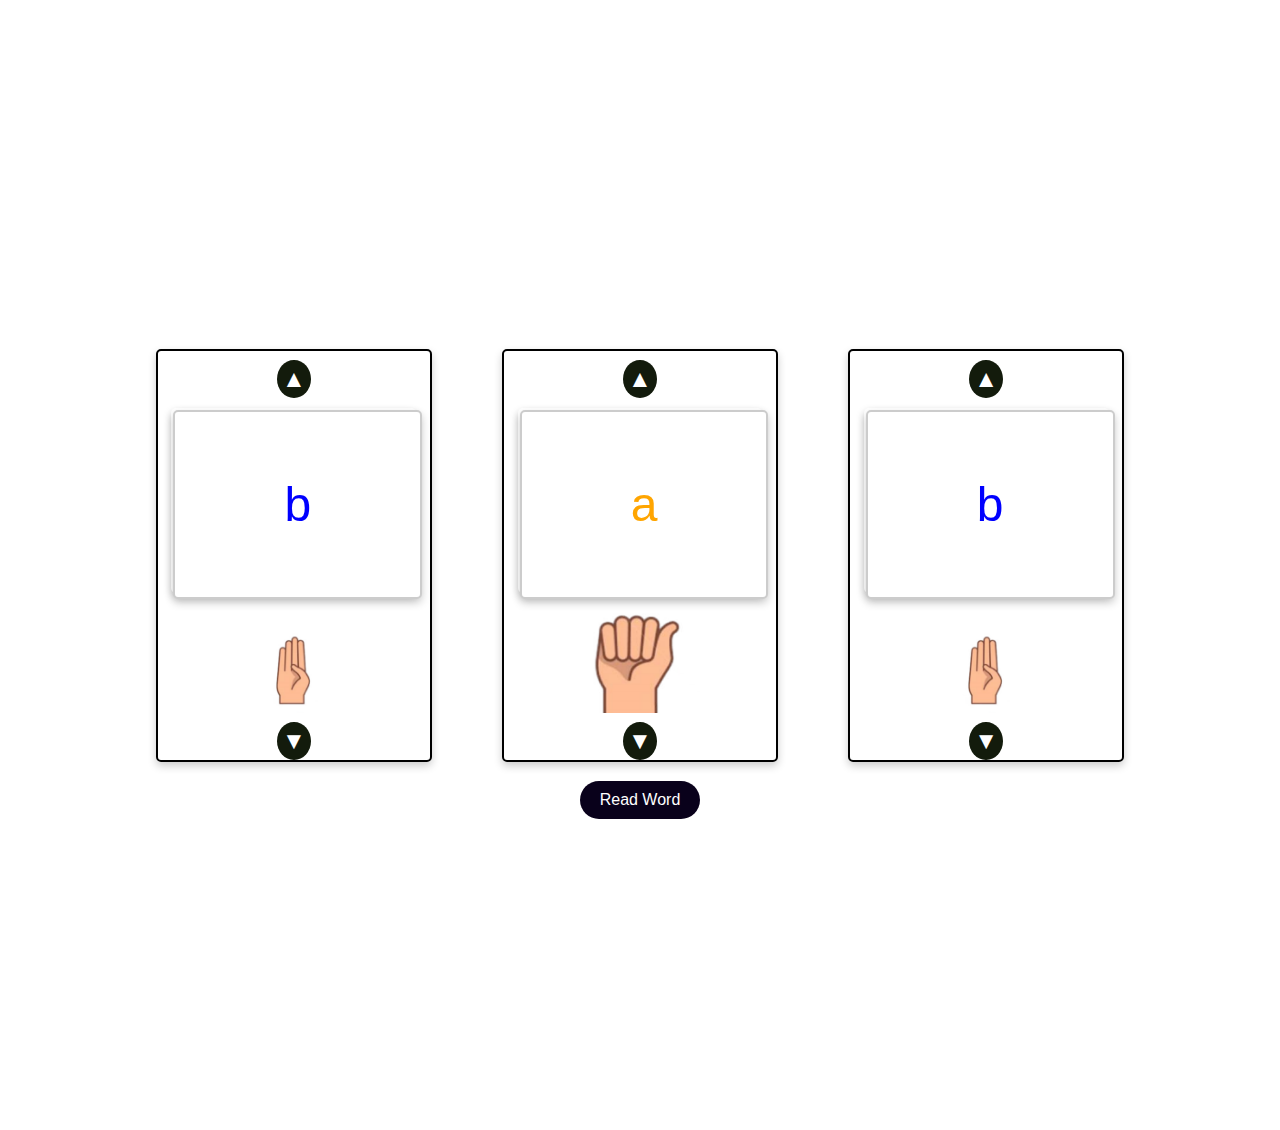
<file: index.html>
<!DOCTYPE html>
<html lang="en">
<head>
    <meta charset="UTF-8">
    <meta name="viewport" content="width=device-width, initial-scale=1.0">
    <title>Magic Book</title>
    <link rel="stylesheet" href="styles.css">
   
</head>
<body>
    
    <!-- <div id="splash-screen">
        <img src="./images/splash.png" alt="Loading Image">
        <h1>Loading...</h1>
    </div> -->
   
    <!-- <div id="navbar">
        <a href="./index.html" class="active">Home</a>
        <a href="./about.html">About</a>
        
    </div> -->
    <!-- <div class="instructions">
        <h1>Magic Book</h1>
        <p>Click on the cards to hear their sounds. Use the arrows to change the letters and syllables.</p>
    </div> -->
    <div class="container" id="card-container"></div>
    <button onclick="readWord()">Read Word</button>
    <div id="definition-container">
        <p id="definition"></p>
        <button id="speak-definition" onclick="speakDefinition()" style="display: none;">
            🔊
        </button>
    </div>
    <script>
        document.addEventListener("DOMContentLoaded", function() {
            const heading = document.querySelector('h1');
            heading.textContent += ' 📖';

            setTimeout(function() {
                document.getElementById('splash-screen').style.display = 'none';
                document.getElementById('navbar').style.display = 'block';
            }, 2000); 
        });
    </script>
    <script src="script.js"></script>
    <script>
        document.addEventListener('DOMContentLoaded', () => {
            const currentPath = window.location.pathname;
            const navbarLinks = document.querySelectorAll('#navbar a');

            navbarLinks.forEach(link => {
                if (link.getAttribute('href') === currentPath) {
                    link.classList.add('active');
                }
            });
        });
    </script>
</body>
</html>
</file>
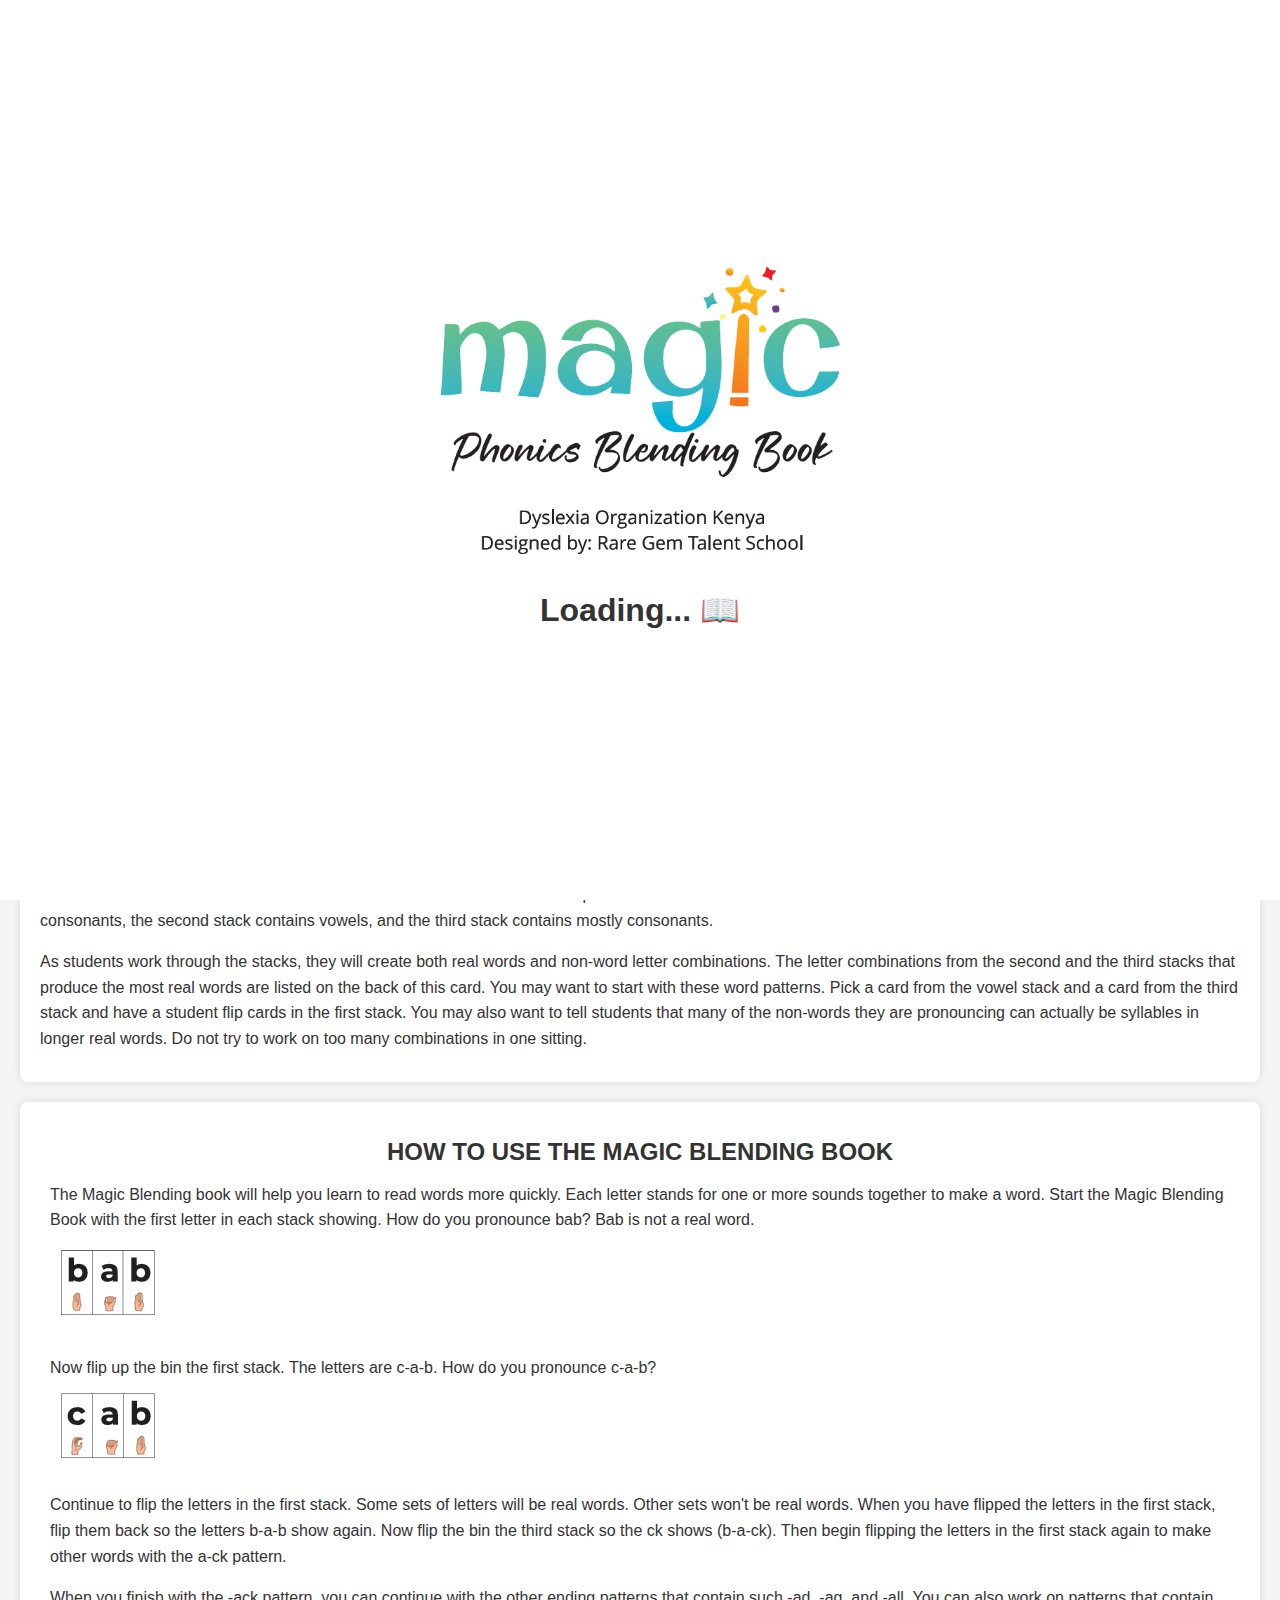
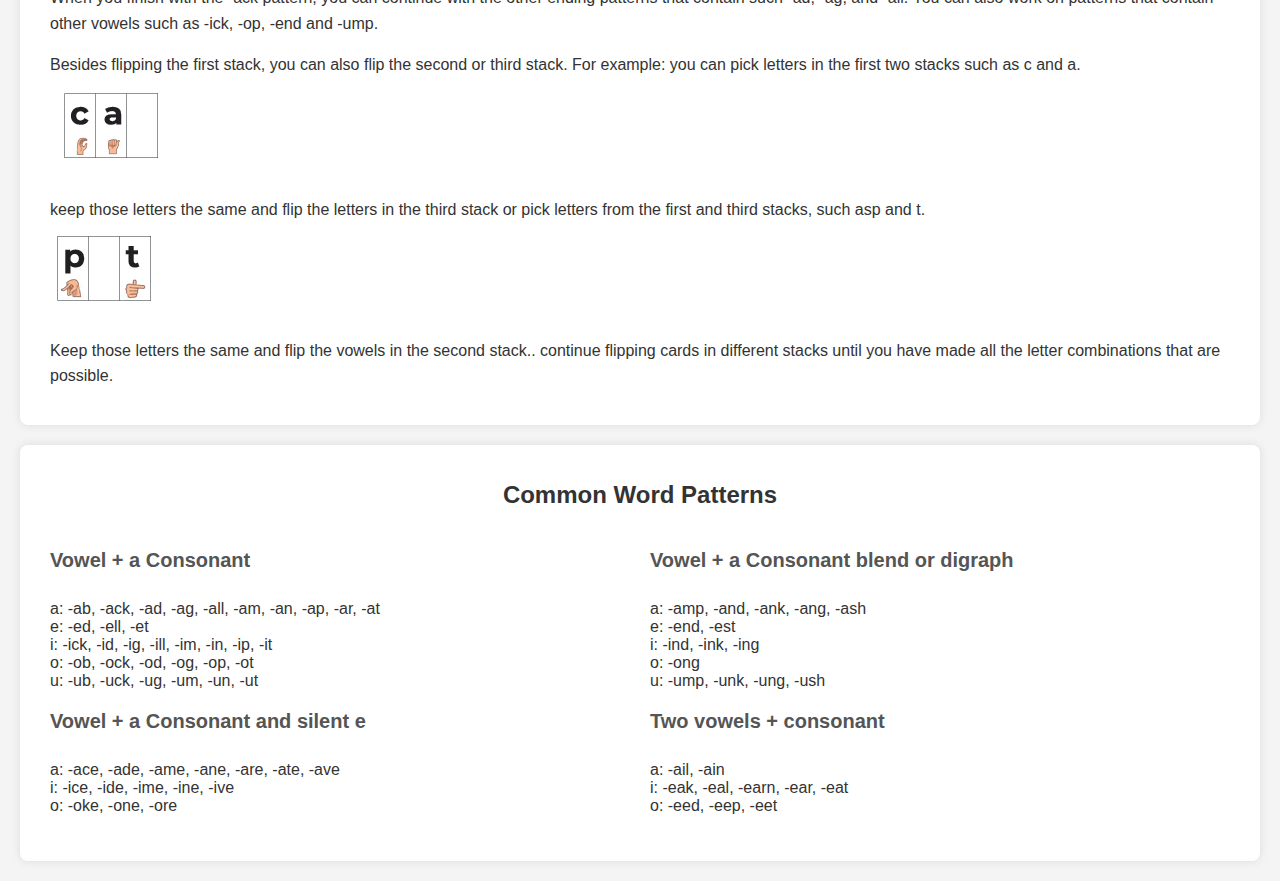
<file: about.html>
<!DOCTYPE html>
<html lang="en">
<head>
    <meta charset="UTF-8">
    <meta name="viewport" content="width=device-width, initial-scale=1.0">
    <title>Introduction to the Magic Book</title>
    <link rel="stylesheet" href="./intro.css">
    
</head>
<body>
    <div id="splash-screen">
        <img src="./images/splash.png" alt="Loading Image">
        <h1>Loading...</h1>
    </div>
    <div id="navbar">
        <a href="./index.html">Home</a>
        <a href="./about.html" class="active">About</a>
        
    </div>
    
   
    <div class="intro">
        <h1><b>A word from the author</b></h1>
        <p>
            Welcome to "The Magic Phonic Blending Book" by Nancy Munyi, an innovative and indispensable resource tailored specifically for beginners, students with dyslexia, and hearing impaired people with dyslexia. 
            The aim is to unlock the transformative power of blending sounds into words. 
            As a dedicated special needs teacher, Nancy Munyi brings her passion, expertise, and unwavering commitment to inclusive education to the forefront, offering a beacon of hope and empowerment for learners facing unique challenges.
        </p>
        <p>
            In the realm of education, Nancy Munyi stands as a guiding force, driven by a profound belief in the potential of every learner to succeed. 
            Drawing upon her extensive experience in special education, Nancy has meticulously crafted this flip chart magic phonic blending book as a tool to bridge the gap between struggle and triumph, offering a pathway towards literacy that is both accessible and empowering.
        </p>
        <p>
            For individuals grappling with dyslexia, the journey to literacy can be fraught with obstacles and frustration. 
            Within the pages of this book, there are over 15,000 words that a learner can make. 
            The power of nonsense or pseudo words exposes the learner to a strong blending skill and phonic manipulation like no other. 
            Through the innovative use of visual aids, interactive exercises, and clear phonetic cues, learners are guided through the intricate process of blending sounds with confidence and clarity.
        </p>
        <p>
            By incorporating the components of the Science of Reading, "The Magic Phonic Blending Book" provides a comprehensive and structured approach to literacy instruction, empowering beginners and students with dyslexia to become confident and proficient readers.
        </p>
        <p >
            Embrace the journey. Embrace the blend.<br>
            Nancy Munyi
        </p>
    </div>
    <div class="intro-container">
        <h1 >Abstract</h1>
        <div>
            <p>
                Most of the learners who struggle with reading have a high risk of developing low self-esteem and other forms of inferiority complexes.
                Magic Phonics Blending Book is a simplified tool that can be used to help these learners catch up.
                The book can be used by early-year readers, struggling readers, in adult literacy, home-schooling, and even learners with dyslexia.
                The book is a useful tool for teachers of preschool and lower primary, tutors of struggling readers and home schoolers.
            </p>
            
        </div>
        <div>
            <p>
                The magic blending book introduces basic phonics. 
                It contains many of the single letters and letter combinations that appear most commonly in English words. 
                Students can work independently, with other students or with you. 
                Flip through the cards yourself to find any difficult letter combinations or offensive words you may want to skip.
                Make sure students are familiar with the terms consonant and vowel. 
                Also explain that each word must contain at least one vowel.
                Show students the first stack contains consonants, the second stack contains vowels, and the third stack contains mostly consonants.

            </p>
            <p>
                As students work through the stacks, they will create both real words and non-word letter combinations. 
                The letter combinations from the second and the third stacks that produce the most real words are listed on the back of this card. 
                You may want to start with these word patterns.
                Pick a card from the vowel stack and a card from the third stack and have a student flip cards in the first stack. 
                You may also want to tell students that many of the non-words they are pronouncing can actually be syllables in longer real words. 
                Do not try to work on too many combinations in one sitting.

            </p>
        </div>

    </div>
    <div class="intro-using">
        <h1><b>HOW TO USE THE MAGIC BLENDING BOOK</b></h1>
        <div class="intro-using-left">
            <p>
                The Magic Blending book will help you learn to read words more quickly. 
                Each letter stands for one or more sounds together to make a word.
                Start the Magic Blending Book with the first letter in each stack showing. 
                How do you pronounce bab? Bab is not a real word.

            </p>
            <img src="./images/bab.png" alt="intro-using"><br>
            <p>
                Now flip up the bin the first stack.
                The letters are c-a-b. How do you pronounce c-a-b?

            </p>
            <img src="./images/cab.png" alt="intro-using"><br>

            <p>
                Continue to flip the letters in the first stack. Some sets of letters will be real words. Other sets won't be real words.
                When you have flipped the letters in the first stack, flip them back so the letters b-a-b show again. Now flip the bin the third stack so the ck shows (b-a-ck). 
                Then begin flipping the letters in the first stack again to make other words with the a-ck pattern.
            </p>

            <p>
                When you finish with the -ack pattern, you can continue with the other ending patterns that contain such -ad, -ag,
                and -all. You can also work on patterns that contain other vowels such as -ick, -op, -end and -ump.

            </p>
            <p>
                Besides flipping the first stack, you can also flip the second or third stack. For example: you can pick letters in the first two stacks such as c and a.
            </p>
            <img src="./images/ca.png" alt="intro-using"><br>
            <p>
                keep those letters the same and flip the letters in the third stack or pick letters from the first and third stacks, such asp and t.
            </p>
            <img src="./images/p_t.png" alt="intro-using"><br>
            <p>
                Keep those letters the same and flip the vowels in the second stack.. continue flipping cards in different stacks until you have made all the letter combinations that are possible.
            </p>

        </div>
        <div class="intro-using-right">
            <p>
                
            </p>
        </div>
    </div>
    <div class="common-wds-pts">
        <h1><b>Common Word Patterns</b></h1>
        <div class="common-wds-pts-columns">
            <div class="column">
                <p>
                    <h2><b>Vowel + a Consonant</b></h2><br>
                    a: -ab, -ack, -ad, -ag, -all, -am, -an, -ap, -ar, -at<br>
                    e: -ed, -ell, -et<br>
                    i: -ick, -id, -ig, -ill, -im, -in, -ip, -it<br>
                    o: -ob, -ock, -od, -og, -op, -ot<br>
                    u: -ub, -uck, -ug, -um, -un, -ut<br>
                </p>
                <p>
                    <h2><b>Vowel + a Consonant and silent e</b></h2><br>
                    a: -ace, -ade, -ame, -ane, -are, -ate, -ave<br>
                    i: -ice, -ide, -ime, -ine, -ive<br>
                    o: -oke, -one, -ore<br>
                </p>
            </div>
            <div class="column">
                <p>
                    <h2><b>Vowel + a Consonant blend or digraph</b></h2><br>
                    a: -amp, -and, -ank, -ang, -ash<br>
                    e: -end, -est<br>
                    i: -ind, -ink, -ing<br>
                    o: -ong<br>
                    u: -ump, -unk, -ung, -ush<br>
                </p>
                <p>
                    <h2><b>Two vowels + consonant</b></h2><br>
                    a: -ail, -ain<br>
                    i: -eak, -eal, -earn, -ear, -eat<br>
                    o: -eed, -eep, -eet<br>
                </p>
            </div>
        </div>
    </div>
    <script>
        document.addEventListener("DOMContentLoaded", function() {
            const heading = document.querySelector('h1');
            heading.textContent += ' 📖';

            setTimeout(function() {
                document.getElementById('splash-screen').style.display = 'none';
                document.getElementById('navbar').style.display = 'block';
            }, 2000); 

            const currentPath = window.location.pathname;
            const navbarLinks = document.querySelectorAll('#navbar a');

            navbarLinks.forEach(link => {
                if (link.getAttribute('href') === currentPath) {
                    link.classList.add('active');
                }
            });
        });
    </script>
</body>
</html>
</file>
<file: styles.css>
body {
    font-family: sans-serif;
    color: black;
    background-color: white;
    display: flex;
    flex-direction: column;
    align-items: center;
    justify-content: center;
    height: 120vh;
    margin: 0;
}

.instructions {
    max-width: 600px;
    margin: 0 auto;
    padding: 10px;
    border: 1px solid #ccc;
    border-radius: 5px;
    background-color: #f9f9f9;
    text-align: center;
    animation: slide-in 1s ease-out forwards;
    margin-bottom: 50px;
    margin-top: 100px;
}

.instructions h1 {
    font-size: 24px;
    margin-bottom: 10px;
    margin-top: 40px;
    text-align: center;
    font-size: 2em;
}

.container {
    display: flex;
    gap: 50px;
}

.card {
    display: flex;
    flex-direction: column;
    align-items: center;
    perspective: 100Lpx;
    position: relative;
    animation: slide-in 1s ease-out forwards;
    box-shadow: 0 4px 8px 0 rgba(0, 0, 0, 0.2);
    margin: 10px;
    border-radius: 5px;
    border: 2px solid black;
    width: 7.2cm; 
    height: 10.8cm; 
}

.card:hover {
    transform: scale(1.1);
    transition: transform 0.3s ease-in-out;
    box-shadow: 0 8px 16px 0 rgba(0, 0, 0, 0.4);
}

.inner-card {
    width: 6.48cm; 
    height: 9.36cm; 
    position: relative;
    transition: transform 0.6s;
    transform-style: preserve-3d;
    border-radius: 5px;
    box-shadow: 0 4px 8px 0 rgba(0, 0, 0, 0.2);
    margin: 10px;
    margin-bottom: 20px;
    animation: slide-in 1s ease-out forwards;
}

.inner-card div {
    width: 100%;
    height: 100%;
    backface-visibility: hidden;
    display: flex;
    flex-direction: column;
    align-items: center;
    justify-content: center;
    border: 2px solid #ccc;
    border-radius: 8px;
    font-size: 48px;
    text-align: center;
    position: absolute;
    border-radius: 5px;
    box-shadow: 0 4px 8px 0 rgba(0, 0, 0, 0.2);
    margin: 2px;
}


.front {
    background-color: #fff;
    color: black;
}

.back {
    background-color: #fff;
    color: black;
    transform: rotateY(180deg);
}

.card.flipped .inner-card {
    transform: rotateY(180deg);
}

button {
    margin-top: 9px;
    padding: 10px 20px;
    font-size: 16px;
    cursor: pointer;
    background-color: #09011b;
    color: white;
    border: none;
    border-radius: 20px;
    animation: slide-in 1s ease-out forwards;

}

button:hover {
    background-color: #061d5a;
    
}

.arrow {
    background: none;
    border: none;
    font-size: 24px;
    cursor: pointer;
    padding: 5px;
    background-color: #131b0c;
    color: white;
    border-radius: 50%;
    animation: slide-in 1s ease-out forwards;
}

.arrow:hover {
    background-color: #1f1e7e;
}

.sign-image {
    width: 60px;
    height: 60px;
    margin-top: 10px;
}

.blue { color: blue; }
.orange { color: orange; }

@keyframes slide-in {
    from {
        transform: translateX(-50px);
        opacity: 0;
    }
    to {
        transform: translateX(0);
        opacity: 1;
    }
}

@media (min-width: 768px) {
    body {
        padding: 0 20px;
    }
    .instructions {
        max-width: 700px;
    }
    .container {
        flex-direction: row;
    }
    .card {
        flex-basis: calc(33.33% - 20px);
        margin: 10px;
    }
}

@media (max-width: 767px) {
    body {
        padding: 0 10px;
        height: auto;
        width: auto;
        
    }
    .instructions {
        max-width: 100%;
        margin: 0 auto;
    }
    .container {
        flex-direction: column;
    }
    .card {
        flex-basis: auto;
        margin: 10px 0;
        width: auto;
        height: auto;
        width: 72vw; 
        height: 24vh; 
    }
    .inner-card {
        width: 64.8vw; 
        height: 21.6vh; 
    }
}

.sign-language-image {
    width: 120px;
    height: 100px; 
    object-fit: cover; 
    margin: 0 auto; 
    display: block; 
}

#definition-container {
    margin-top: 6px;
    text-align: center;
}

#speak-definition {
    background: none;
    border: none;
    font-size: 24px;
    cursor: pointer;
    padding: 5px;
    background-color: #09011b;
    color: white;
    border-radius: 50%;
    margin-top: 10px;
}

#speak-definition:hover {
    background-color: #061d5a;
}

.container {
            display: flex;
        }
        .left, .right {
            flex: 1;
            padding: 20px;
        }
        .left {
            background-color: #f0f0f0;
        }
        .right {
            background-color: #ffffff;
        }

        #splash-screen {
            position: fixed;
            top: 0; 
            left: 0; 
            width: 100%;
            height: 100%;
            background: #fff;
            display: flex;
            flex-direction: column;
            justify-content: center;
            align-items: center;
            z-index: 1000;
        }
        #splash-screen h1 {
            font-size: 2em;
            margin-top: 20px;
        }
        #splash-screen img {
            width: 600px; 
            height: auto;
        }
        #navbar {
            display: flex;
            justify-content: space-around;
            align-items: center;
            background-color: #710606;
            position: fixed;
            top: 0;
            width: 100%;
            z-index: 999;
            padding: 10px 0;
            transition: background-color 0.3s ease;
        }
        
        #navbar a {
            color: #f2f2f2;
            text-align: center;
            padding: 14px 20px;
            text-decoration: none;
            font-size: 18px;
            transition: color 0.3s ease, background-color 0.3s ease;
        }
        
        #navbar a:hover {
            background-color: #ddd;
            color: black;
        }
        
        #navbar a.active {
            background-color: #1975cb; 
            color: white;
            border-radius: 4px;
        }
        
        body {
            padding-top: 50px; 
        }
</file>
<file: intro.css>
body {
    font-family: Arial, sans-serif;
    margin: 0;
    padding-top: 60px; 
    background-color: #f4f4f4;
    color: #333;
}


#splash-screen {
    position: fixed;
    top: 0; 
    left: 0; 
    width: 100%;
    height: 100%;
    background: #fff;
    display: flex;
    flex-direction: column;
    justify-content: center;
    align-items: center;
    z-index: 1000;
}
#splash-screen h1 {
    font-size: 2em;
    margin-top: 20px;
}
#splash-screen img {
    width: 600px; 
    height: auto;
}


#navbar {
    display: flex;
    justify-content: space-around;
    align-items: center;
    background-color: #710606;
    position: fixed;
    top: 0;
    width: 100%;
    z-index: 999;
    padding: 10px 0;
    transition: background-color 0.3s ease;
}

#navbar a {
    color: #f2f2f2;
    text-align: center;
    padding: 14px 20px;
    text-decoration: none;
    font-size: 18px;
    transition: color 0.3s ease, background-color 0.3s ease;
}

#navbar a:hover {
    background-color: #ddd;
    color: black;
}

#navbar a.active {
    background-color: #026fbd; /* Highlight color */
    color: white;
    border-radius: 4px;
}



/* Main Content */
.intro, .intro-container, .intro-using {
    margin: 20px;
    padding: 20px;
    background: #fff;
    border-radius: 8px;
    box-shadow: 0 0 10px rgba(0, 0, 0, 0.1);
}

.intro h1, .intro-container h1, .intro-using h1 {
    font-size: 1.5em;
    margin-bottom: 10px;
    text-align: center; 
}

.intro p, .intro-container p, .intro-using p {
    line-height: 1.6;
    margin-bottom: 10px;
}


.author {
    text-align: right;
    margin: 20px;
    padding: 20px;
    background: #fff;
    border-radius: 8px;
    box-shadow: 0 0 10px rgba(0, 0, 0, 0.1);
}



.intro-container-left, .intro-container-right {
    flex: 1;
    min-width: 300px;
    margin: 10px;
}



.intro-using-left, .intro-using-right {
    flex: 1;
    min-width: 300px;
    margin: 10px;
}

.intro-using-left img {
    max-width: 100%;
    height: auto;
    display: block;
    margin-top: 10px;
}

.common-wds-pts {
    padding: 20px;
    background-color: #fff; 
    border-radius: 8px; 
    box-shadow: 0 0 10px rgba(0, 0, 0, 0.1); 
    margin: 20px; 
}

.common-wds-pts h1 {
    font-size: 1.5em; 
    color: #333;
    margin-bottom: 10px;
    text-align: center; 
}

.common-wds-pts-columns {
    display: flex;
    justify-content: space-between;
}

.common-wds-pts .column {
    flex: 1;
    margin: 10px;
}

.common-wds-pts h2 {
    font-size: 1.25em;
    color: #555;
    margin-top: 20px;
    margin-bottom: 10px;
}

.common-wds-pts p {
    font-size: 16px;
    color: #666;
    line-height: 1.6; 
}

.common-wds-pts p br {
    display: block;
    margin-bottom: 5px;
}
</file>
